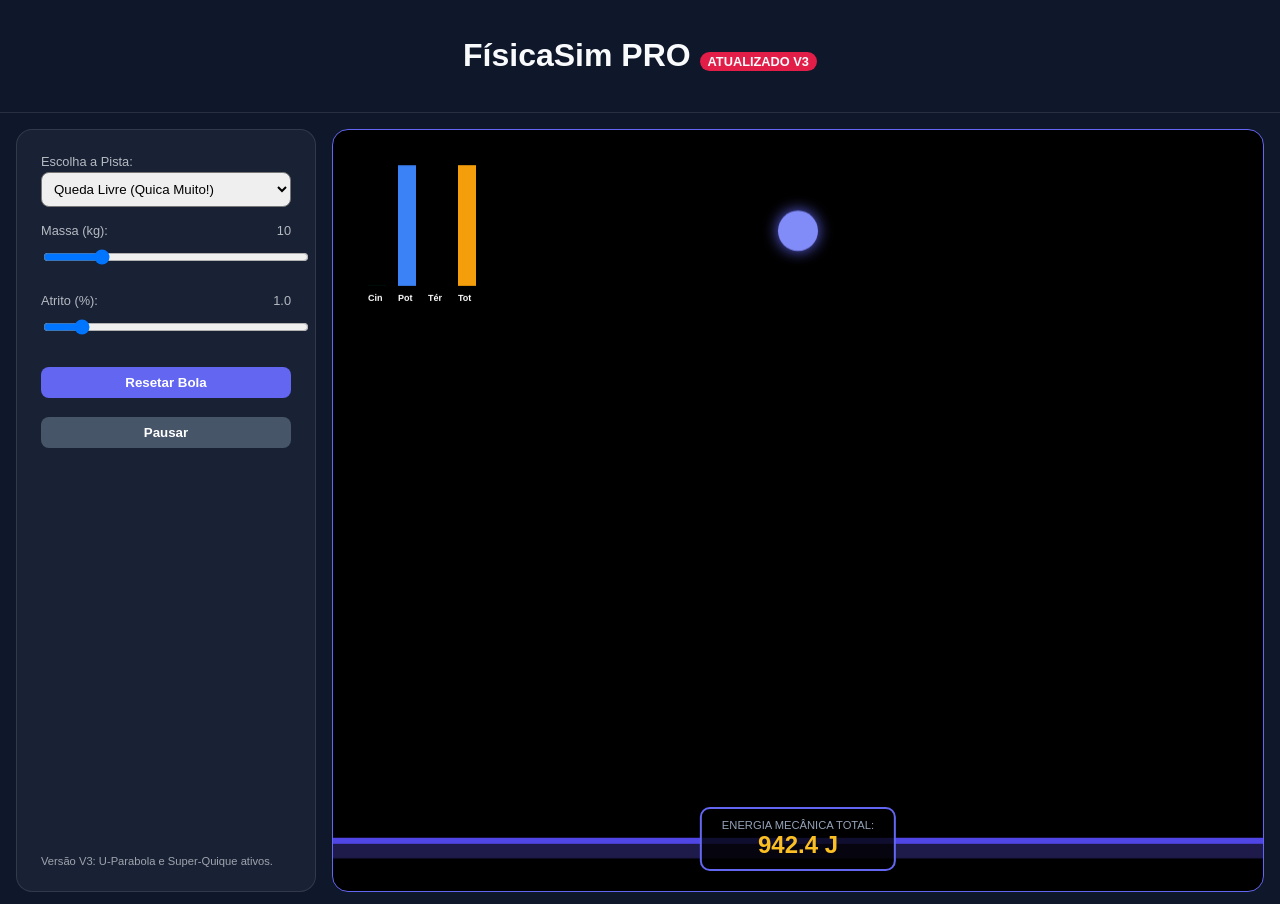
<file: index.html>
<!DOCTYPE html>
<html lang="pt-BR">
<head>
    <meta charset="UTF-8">
    <meta name="viewport" content="width=device-width, initial-scale=1.0">
    <title>FísicaSim PRO - Versão Super-U</title>
    <style>
        :root { --p: #6366f1; --bg: #0f172a; --txt: #f8fafc; }
        body { background: var(--bg); color: var(--txt); font-family: 'Inter', sans-serif; display: flex; flex-direction: column; height: 100vh; margin: 0; }
        header { padding: 1rem; text-align: center; border-bottom: 1px solid rgba(255,255,255,0.1); }
        main { display: grid; grid-template-columns: 300px 1fr; flex: 1; padding: 1rem; gap: 1rem; }
        .side { background: rgba(30, 41, 59, 0.7); padding: 1.5rem; border-radius: 1rem; border: 1px solid rgba(255,255,255,0.1); display: flex; flex-direction: column; gap: 1rem; }
        .sim { background: #000; border-radius: 1rem; position: relative; overflow: hidden; border: 1px solid var(--p); }
        canvas { width: 100%; height: 100%; }
        select, input, button { width: 100%; padding: 0.5rem; border-radius: 0.5rem; margin-top: 0.2rem; }
        button { background: var(--p); color: white; border: none; font-weight: bold; cursor: pointer; }
        .label { font-size: 0.8rem; opacity: 0.7; display: flex; justify-content: space-between; }
        .energy-box { position: absolute; bottom: 20px; left: 50%; transform: translateX(-50%); background: rgba(0,0,0,0.8); padding: 10px 20px; border-radius: 10px; border: 2px solid var(--p); }
    </style>
</head>
<body>
    <header><h1>FísicaSim PRO <span style="font-size: 0.8rem; background: #e11d48; padding: 2px 8px; border-radius: 10px;">ATUALIZADO V3</span></h1></header>
    <main>
        <div class="side">
            <div><label class="label">Escolha a Pista:</label>
            <select id="scenario">
                <option value="free">Queda Livre (Quica Muito!)</option>
                <option value="parabola">Tigela em Formato de U (∪)</option>
                <option value="ramp">Rampa Reta</option>
                <option value="loop">Looping Ondulado</option>
            </select></div>
            <div><label class="label">Massa (kg): <span id="v-mass">10</span></label><input type="range" id="mass" min="1" max="50" value="10"></div>
            <div><label class="label">Atrito (%): <span id="v-fric">1.0</span></label><input type="range" id="fric" min="0" max="10" step="0.1" value="1"></div>
            <button id="btn-reset">Resetar Bola</button>
            <button id="btn-pause" style="background:#475569;">Pausar</button>
            <div style="font-size: 0.7rem; opacity: 0.6; margin-top: auto;">Versão V3: U-Parabola e Super-Quique ativos.</div>
        </div>
        <div class="sim" id="container">
            <canvas id="canvas"></canvas>
            <div class="energy-box">
                <div style="font-size: 0.7rem; color: #94a3b8; text-align: center;">ENERGIA MECÂNICA TOTAL:</div>
                <div id="val-te" style="font-size: 1.5rem; font-weight: 800; color: #fbbf24; text-align: center;">0.0 J</div>
            </div>
        </div>
    </main>
    <script>
        const canvas = document.getElementById('canvas'), ctx = canvas.getContext('2d'), container = document.getElementById('container');
        const get = id => document.getElementById(id);
        const massIn = get('mass'), fricIn = get('fric'), scenSel = get('scenario'), btnReset = get('btn-reset'), btnPause = get('btn-pause');

        let w, h, isPaused = false, isDrag = false;
        let ball = { x: 0, y: 0, r: 20, vx: 0, vy: 0, m: 10, f: 0.01, te: 0 };
        let scenario = 'free', maxE = 100, totTE = 0;

        const getY = (x) => {
            if (scenario === 'free') return h - 60;
            const mid = w/2, side = (w-200)/2;
            if (scenario === 'parabola') {
                const bottom = h-80, top = 180, depth = bottom-top;
                const dist = Math.max(-side, Math.min(side, x - mid));
                return top + depth * (1 - Math.pow(dist / side, 2)); // Correct U shape logic
            }
            if (scenario === 'ramp') return x < 100 ? 150 : (x > w-100 ? h-100 : 150 + (x-100)*(h-250)/(w-200));
            if (scenario === 'loop') return h/2 + 100*Math.sin(x*0.015) + 120;
            return h - 60;
        };

        function reset() {
            if (scenario === 'free') { ball.x = w/2; ball.y = 100; }
            else if (scenario === 'parabola') { ball.x = w/2 - (w-300)/2; ball.y = 150; }
            else { ball.x = 120; ball.y = getY(120)-40; }
            ball.vx = 0; ball.vy = 0; ball.te = 0;
        }

        function resize() { w = container.clientWidth; h = container.clientHeight; canvas.width = w; canvas.height = h; reset(); }
        window.onresize = resize; resize();

        massIn.oninput = () => { ball.m = +massIn.value; get('v-mass').innerText = ball.m; };
        fricIn.oninput = () => { ball.f = (+fricIn.value/100)*1.5; get('v-fric').innerText = fricIn.value; };
        scenSel.onchange = () => { scenario = scenSel.value; reset(); };
        btnReset.onclick = reset;
        btnPause.onclick = () => { isPaused = !isPaused; btnPause.innerText = isPaused ? 'Retomar' : 'Pausar'; };

        canvas.onmousedown = (e) => { const r = canvas.getBoundingClientRect(); if (Math.hypot(e.clientX-r.left-ball.x, e.clientY-r.top-ball.y) < 60) isDrag = true; };
        window.onmousemove = (e) => { if (!isDrag) return; const r = canvas.getBoundingClientRect(); ball.x = e.clientX-r.left; ball.y = e.clientY-r.top; ball.vx = 0; ball.vy = 0; ball.te = 0; };
        window.onmouseup = () => isDrag = false;

        function update() {
            if (!isPaused && !isDrag) {
                const steps = 15, dt = (1/60)/steps, g = 9.8 * 60;
                for (let i=0; i<steps; i++) {
                    ball.vy += g * dt;
                    ball.x += ball.vx * dt; ball.y += ball.vy * dt;
                    if (ball.x < ball.r) { ball.x = ball.r; ball.vx = Math.abs(ball.vx)*0.5; }
                    if (ball.x > w-ball.r) { ball.x = w-ball.r; ball.vx = -Math.abs(ball.vx)*0.5; }
                    const gy = getY(ball.x);
                    if (ball.y + ball.r > gy) {
                        ball.y = gy - ball.r;
                        const y1 = getY(ball.x-0.5), y2 = getY(ball.x+0.5), tx = 1, ty = y2-y1, l = Math.hypot(tx,ty), ntx = tx/l, nty = ty/l;
                        const vdt = ball.vx*ntx + ball.vy*nty;
                        const oldS = Math.abs(vdt), loss = ball.f*4*dt;
                        ball.vx = vdt*ntx*(1-loss); ball.vy = vdt*nty*(1-loss);
                        ball.te += Math.max(0, 0.5*ball.m*(Math.pow(oldS/60,2) - Math.pow(Math.abs(vdt*(1-loss))/60,2)));
                    }
                    if (ball.y > h-ball.r) { ball.y = h-ball.r; if (Math.abs(ball.vy) > 20) ball.vy *= -0.8; else ball.vy = 0; }
                }
            }
            const pe = ball.m * 9.8 * Math.max(0, (h-60-ball.r-ball.y)/60);
            const ke = 0.5 * ball.m * Math.pow(Math.hypot(ball.vx, ball.vy)/60, 2);
            totTE = pe + ke + ball.te; if (totTE > maxE) maxE = totTE;
            get('val-te').innerText = totTE.toFixed(1) + ' J';

            ctx.clearRect(0,0,w,h);
            ctx.beginPath(); ctx.strokeStyle = '#1e1b4b'; ctx.lineWidth = 15; ctx.lineCap='round';
            for (let x=0; x<=w; x+=3) scenario==='free' ? (x===0?ctx.moveTo(x,h-40):ctx.lineTo(x,h-40)) : (x===0?ctx.moveTo(x,getY(x)+8):ctx.lineTo(x,getY(x)+8));
            ctx.stroke();
            ctx.beginPath(); ctx.strokeStyle = '#4f46e5'; ctx.lineWidth = 6;
            for (let x=0; x<=w; x+=3) scenario==='free' ? (x===0?ctx.moveTo(x,h-50):ctx.lineTo(x,h-50)) : (x===0?ctx.moveTo(x,getY(x)):ctx.lineTo(x,getY(x)));
            ctx.stroke();
            ctx.shadowBlur = 15; ctx.shadowColor = '#6366f1'; ctx.fillStyle = '#818cf8';
            ctx.beginPath(); ctx.arc(ball.x, ball.y, ball.r, 0, Math.PI*2); ctx.fill();
            ctx.shadowBlur =0;

            const bx=20, by=20, bw=140, bh=160;
            ctx.fillStyle = 'rgba(0,0,0,0.8)'; ctx.beginPath(); ctx.roundRect(bx,by,bw,bh,10); ctx.fill();
            const drawB = (v, c, i, l) => {
                const h_ = (v/maxE)*(bh-40); ctx.fillStyle = c; ctx.fillRect(bx+15+i*30, by+bh-25-h_, 18, h_);
                ctx.fillStyle='white'; ctx.font='bold 9px Arial'; ctx.fillText(l, bx+15+i*30, by+bh-10);
            };
            drawB(ke, '#22c55e', 0, 'Cin'); drawB(pe, '#3b82f6', 1, 'Pot'); drawB(ball.te, '#ef4444', 2, 'Tér'); drawB(totTE, '#f59e0b', 3, 'Tot');
            requestAnimationFrame(update);
        }
        update();
    </script>
</body>
</html>
</file>
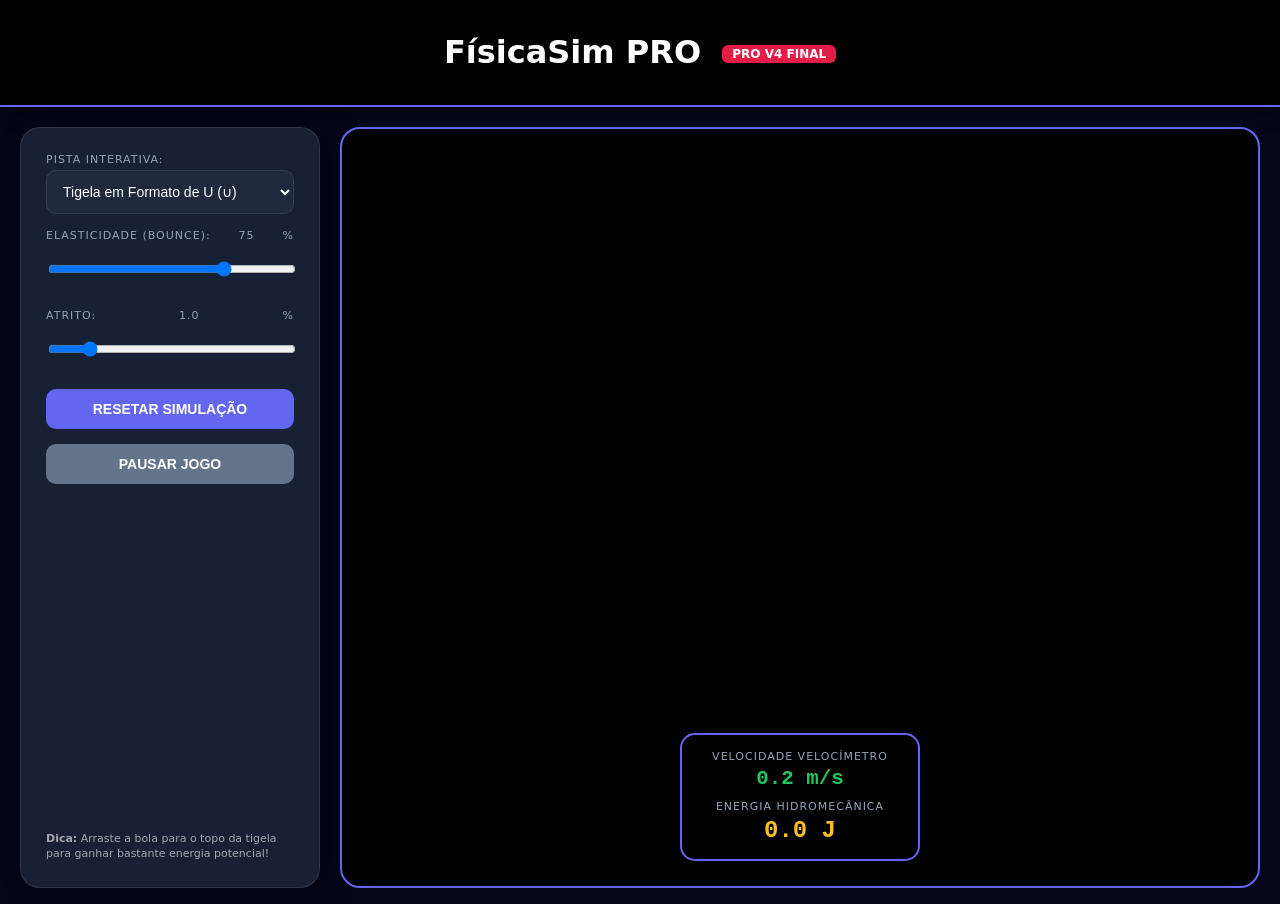
<file: simulador_oficial.html>
<!DOCTYPE html>
<html lang="pt-BR">
<head>
    <meta charset="UTF-8">
    <meta name="viewport" content="width=device-width, initial-scale=1.0">
    <title>FísicaSim PRO - Versão V4 DEFINITIVA</title>
    <style>
        :root { --p: #6366f1; --bg: #020617; --card: rgba(30, 41, 59, 0.8); }
        * { box-sizing: border-box; }
        body { background: var(--bg); color: white; font-family: 'Segoe UI', system-ui, sans-serif; display: flex; flex-direction: column; height: 100vh; margin: 0; overflow: hidden; }
        header { padding: 12px; text-align: center; border-bottom: 2px solid var(--p); background: #000; box-shadow: 0 4px 15px rgba(0,0,0,0.5); }
        main { display: grid; grid-template-columns: 300px 1fr; flex: 1; padding: 20px; gap: 20px; }
        .side { background: var(--card); padding: 25px; border-radius: 20px; border: 1px solid rgba(255,255,255,0.1); display: flex; flex-direction: column; gap: 15px; box-shadow: 10px 0 30px rgba(0,0,0,0.3); }
        .sim { background: #000; border-radius: 20px; position: relative; overflow: hidden; border: 2px solid var(--p); }
        canvas { width: 100%; height: 100%; border-radius: 18px; }
        select, input, button { width: 100%; padding: 12px; border-radius: 10px; border: 1px solid rgba(255,255,255,0.1); background: #1e293b; color: white; font-size: 14px; outline: none; }
        button { background: var(--p); border: none; font-weight: 800; cursor: pointer; text-transform: uppercase; transition: 0.2s; }
        button:hover { filter: brightness(1.2); transform: scale(1.02); }
        .label { font-size: 11px; color: #94a3b8; text-transform: uppercase; letter-spacing: 1px; display: flex; justify-content: space-between; margin-bottom: 4px; }
        .stats-box { position: absolute; bottom: 25px; left: 50%; transform: translateX(-50%); background: rgba(0,0,0,0.85); padding: 15px 30px; border-radius: 15px; border: 2px solid var(--p); text-align: center; width: 240px; backdrop-filter: blur(10px); }
        #val-speed { font-size: 1.3rem; color: #22c55e; font-weight: 800; font-family: monospace; }
        #val-te { font-size: 1.5rem; color: #fbbf24; font-weight: 800; font-family: monospace; }
    </style>
</head>
<body>
    <header><h1>FísicaSim PRO <span style="font-size: 12px; background: #e11d48; color: white; padding: 2px 10px; border-radius: 6px; vertical-align: middle; margin-left: 10px;">PRO V4 FINAL</span></h1></header>
    <main>
        <div class="side">
            <div><label class="label">Pista Interativa:</label>
            <select id="scen">
                <option value="u">Tigela em Formato de U (∪)</option>
                <option value="free">Cenário: Queda Livre</option>
                <option value="ramp">Cenário: Rampa Reta</option>
                <option value="loop">Cenário: Ir e Voltar (Loop)</option>
            </select></div>
            <div><label class="label">Elasticidade (Bounce): <span id="v-e">75</span>%</label><input type="range" id="bounce" min="0" max="100" value="75"></div>
            <div><label class="label">Atrito: <span id="v-f">1.0</span>%</label><input type="range" id="f" min="0" max="10" step="0.1" value="1"></div>
            <button id="reset">Resetar Simulação</button>
            <button id="pause" style="background:#64748b;">Pausar Jogo</button>
            <div style="font-size: 11px; opacity: 0.6; margin-top: auto; line-height: 1.4;">
                <strong>Dica:</strong> Arraste a bola para o topo da tigela para ganhar bastante energia potencial!
            </div>
        </div>
        <div class="sim" id="cont">
            <canvas id="cv"></canvas>
            <div class="stats-box">
                <div class="label" style="justify-content: center;">Velocidade Velocímetro</div>
                <div id="val-speed">0.0 m/s</div>
                <div class="label" style="justify-content: center; margin-top: 10px;">Energia Hidromecânica</div>
                <div id="val-te">0.0 J</div>
            </div>
        </section>
    </main>
    <script>
        const cv = document.getElementById('cv'), ctx = cv.getContext('2d'), cont = document.getElementById('cont');
        const fIn = document.getElementById('f'), eIn = document.getElementById('bounce'), scSe = document.getElementById('scen'), bRe = document.getElementById('reset'), bPa = document.getElementById('pause');

        let w, h, paused = false, drag = false;
        let b = { x:0, y:0, r:18, vx:0, vy:0, m:10, f:0.01, th:0, elast: 0.75 };
        let scenario = 'u', maxE = 100;

        const getY = (x) => {
            if (scenario === 'free') return h - 80;
            const mid = w/2, sw = (w-200)/2;
            if (scenario === 'u') {
                const bot = h-100, top = 180, d = bot-top;
                const dist = Math.max(-sw, Math.min(sw, x-mid));
                return top + d * (1 - Math.pow(dist/sw, 2));
            }
            if (scenario === 'ramp') {
                if (x < 100) return 180;
                if (x > w-100) return h-100;
                return 180 + (x-100)*(h-280)/(w-200);
            }
            if (scenario === 'loop') {
                const base = h/2 + 80*Math.sin(x*0.018) + 120;
                if (x < 150) return base - Math.pow(150-x, 2)*0.08;
                if (x > w-150) return base - Math.pow(x-(w-150), 2)*0.08;
                return base;
            }
            return h-80;
        };

        function reset() {
            if (scenario === 'u') { b.x = w/2 - (w-300)/2; b.y = 200; }
            else if (scenario === 'free') { b.x = w/2; b.y = 100; }
            else if (scenario === 'ramp') { b.x = 120; b.y = 130; }
            else { b.x = 200; b.y = getY(200)-80; }
            b.vx = 0; b.vy = 0; b.th = 0;
        }

        function resize() { w = cont.clientWidth; h = cont.clientHeight; cv.width = w; cv.height = h; reset(); }
        window.onresize = resize; resize();

        fIn.oninput = () => { b.f = (+fIn.value/100)*1.5; document.getElementById('v-f').innerText = fIn.value; };
        eIn.oninput = () => { b.elast = +eIn.value/100; document.getElementById('v-e').innerText = eIn.value; };
        scSe.onchange = () => { scenario = scSe.value; reset(); };
        bRe.onclick = reset;
        bPa.onclick = () => { paused = !paused; bPa.innerText = paused ? 'Retomar' : 'Pausar'; };

        cv.onmousedown = (e) => { const r = cv.getBoundingClientRect(); if (Math.hypot(e.clientX-r.left-b.x, e.clientY-r.top-b.y) < 50) { drag = true; b.vx=0; b.vy=0; } };
        window.onmousemove = (e) => { if (drag) { const r = cv.getBoundingClientRect(); b.x = e.clientX-r.left; b.y = e.clientY-r.top; b.th = 0; } };
        window.onmouseup = () => drag = false;

        function update() {
            if (!paused && !drag) {
                const n = 20, dt = (1/60)/n, g = 9.8 * 60;
                for (let i=0; i<n; i++) {
                    b.vy += g * dt; b.x += b.vx * dt; b.y += b.vy * dt;
                    if (b.x < b.r) { b.x = b.r; b.vx = Math.abs(b.vx)*0.5; }
                    if (b.x > w-b.r) { b.x = w-b.r; b.vx = -Math.abs(b.vx)*0.5; }
                    
                    const gy = getY(b.x);
                    if (b.y + b.r > gy) {
                        const y1 = getY(b.x-0.5), y2 = getY(b.x+0.5), ty = y2-y1, l = Math.hypot(1,ty);
                        const ntx = 1/l, nty = ty/l, nx = nty, ny = -ntx; // NORMAL APONTANDO PARA CIMA
                        
                        b.y = gy - b.r; // RESOLUÇÃO DE PENETRAÇÃO
                        const vdn = b.vx*nx + b.vy*ny;
                        const vdt = b.vx*ntx + b.vy*nty;
                        
                        if (vdn > 0) { // Batendo na superfície
                            b.vx = vdt*ntx - vdn*nx*b.elast; b.vy = vdt*nty - vdn*ny*b.elast; // QUIQUE!
                        } else {
                            b.vx = vdt*ntx; b.vy = vdt*nty;
                        }
                        const loss = b.f*5*dt; b.vx *= (1-loss); b.vy *= (1-loss);
                        b.th += Math.max(0, 0.5*b.m*(Math.pow(Math.hypot(b.vx/60, b.vy/60),2)*loss)*20);
                    }
                }
            }
            const speed = Math.hypot(b.vx, b.vy)/60;
            const pe = b.m * 9.8 * Math.max(0, (getY(b.x) - b.y) / 60);
            const ke = 0.5 * b.m * speed * speed;
            const te = pe + ke + b.th; if (te > maxE) maxE = te;
            document.getElementById('val-speed').innerText = speed.toFixed(1) + ' m/s';
            document.getElementById('te-val').innerText = te.toFixed(1) + ' J';

            ctx.clearRect(0,0,w,h);
            ctx.beginPath(); ctx.strokeStyle = '#1e1b4b'; ctx.lineWidth = 14; 
            for (let x=0; x<=w; x+=3) { const y = getY(x); x===0?ctx.moveTo(x,y):ctx.lineTo(x,y); }
            ctx.stroke();
            ctx.beginPath(); ctx.strokeStyle = '#4f46e5'; ctx.lineWidth = 6;
            for (let x=0; x<=w; x+=3) { const y = getY(x); x===0?ctx.moveTo(x,y-4):ctx.lineTo(x,y-4); }
            ctx.stroke();
            
            ctx.beginPath(); ctx.fillStyle = '#6366f1'; ctx.shadowBlur = 15; ctx.shadowColor = '#6366f1';
            ctx.arc(b.x, b.y, b.r, 0, Math.PI*2); ctx.fill(); ctx.shadowBlur = 0;

            const bx=25, by=25, bw=140, bh=175;
            ctx.fillStyle = 'rgba(0,0,0,0.85)'; ctx.beginPath(); ctx.roundRect(bx,by,bw,bh,12); ctx.fill();
            const mv = Math.max(maxE, 100);
            const db = (v, c, i, l) => {
                const h_ = (v/mv)*(bh-40); ctx.fillStyle = c; ctx.fillRect(bx+15+i*30, by+bh-25-h_, 18, h_);
                ctx.fillStyle='white'; ctx.font='bold 9px Arial'; ctx.fillText(l, bx+15+i*30, by+bh-10);
            };
            db(ke, '#22c55e', 0, 'Cin'); db(pe, '#3b82f6', 1, 'Pot'); db(b.th, '#ef4444', 2, 'Tér'); db(te, '#f59e0b', 3, 'Tot');
            requestAnimationFrame(update);
        }
        update();
    </script>
</body>
</html>
</file>
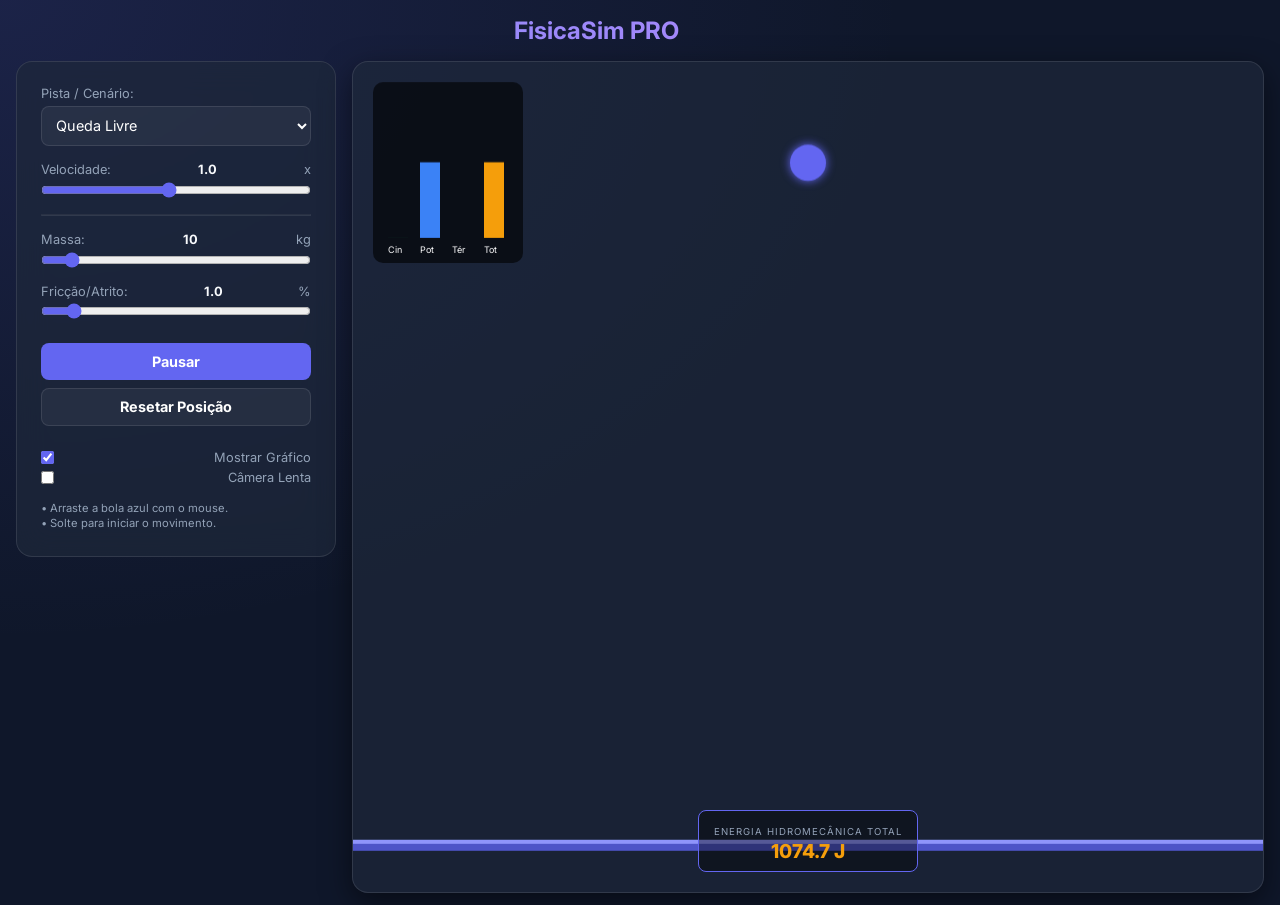
<file: simulador_v3_final.html>
<!DOCTYPE html>
<html lang="pt-BR">
<head>
    <meta charset="UTF-8">
    <meta name="viewport" content="width=device-width, initial-scale=1.0">
    <title>FísicaSim PRO - Versão Definitiva</title>
    <link rel="preconnect" href="https://fonts.googleapis.com">
    <link rel="preconnect" href="https://fonts.gstatic.com" crossorigin>
    <link href="https://fonts.googleapis.com/css2?family=Inter:wght@400;700;800&display=swap" rel="stylesheet">
    <style>
        :root {
            --primary: #6366f1;
            --bg-dark: #0f172a;
            --bg-card: rgba(30, 41, 59, 0.7);
            --text-main: #f8fafc;
            --text-muted: #94a3b8;
            --ke-color: #22c55e;
            --pe-color: #3b82f6;
            --te-color: #f59e0b;
            --thermal-color: #ef4444;
            --glass-border: rgba(255, 255, 255, 0.1);
        }

        * { margin: 0; padding: 0; box-sizing: border-box; font-family: 'Inter', sans-serif; }

        body {
            background-color: var(--bg-dark);
            color: var(--text-main);
            min-height: 100vh;
            display: flex;
            flex-direction: column;
            overflow: hidden;
            background-image: radial-gradient(at 0% 0%, rgba(99, 102, 241, 0.15) 0px, transparent 50%);
        }

        header { padding: 1rem; text-align: center; }
        h1 { font-size: 1.5rem; background: linear-gradient(to right, #818cf8, #c084fc); -webkit-background-clip: text; -webkit-text-fill-color: transparent; }

        main { flex: 1; display: grid; grid-template-columns: 320px 1fr; gap: 1rem; padding: 0 1rem 1rem; max-width: 1600px; margin: 0 auto; width: 100%; }

        .controls {
            background: var(--bg-card);
            backdrop-filter: blur(16px);
            border: 1px solid var(--glass-border);
            border-radius: 1rem;
            padding: 1.5rem;
            display: flex;
            flex-direction: column;
            gap: 1rem;
            height: fit-content;
        }

        .control-group { display: flex; flex-direction: column; gap: 0.3rem; }
        .control-group label { font-size: 0.8rem; color: var(--text-muted); display: flex; justify-content: space-between; }
        .control-group span { color: var(--text-main); font-weight: 700; }

        select, button {
            width: 100%; padding: 0.6rem; border-radius: 0.5rem; border: 1px solid var(--glass-border);
            background: rgba(255,255,255,0.05); color: white; cursor: pointer; font-size: 0.9rem;
        }
        
        button { background: var(--primary); font-weight: 700; transition: 0.2s; border: none; margin-top: 0.5rem; }
        button.secondary { background: rgba(255,255,255,0.05); border: 1px solid var(--glass-border); margin-top: 0; }
        button:hover { opacity: 0.8; transform: translateY(-1px); }

        .sim-container {
            background: var(--bg-card);
            border: 1px solid var(--glass-border);
            border-radius: 1rem;
            position: relative;
            overflow: hidden;
            box-shadow: 0 10px 30px rgba(0,0,0,0.5);
        }

        #canvas { width: 100%; height: 100%; cursor: crosshair; }

        .watermark {
            position: absolute; bottom: 20px; left: 50%; transform: translateX(-50%);
            background: rgba(0,0,0,0.4); padding: 8px 15px; border-radius: 8px;
            border: 1px solid var(--primary); text-align: center; pointer-events: none;
        }

        input[type="range"] { accent-color: var(--primary); cursor: pointer; }
        input[type="checkbox"] { accent-color: var(--primary); margin-right: 5px; }

        @media (max-width: 900px) { main { grid-template-columns: 1fr; overflow-y: auto; } .sim-container { height: 500px; } }
    </style>
</head>
<body>

    <header>
        <h1>FisicaSim PRO <span style="font-size: 0.7rem; opacity: 0.6;">VERSÃO FINAL</span></h1>
    </header>

    <main>
        <section class="controls">
            <div class="control-group">
                <label>Pista / Cenário:</label>
                <select id="scenario">
                    <option value="free">Queda Livre</option>
                    <option value="ramp">Rampa Reta</option>
                    <option value="parabola">Tigela em U (∪)</option>
                    <option value="loop">Track Ondulado</option>
                </select>
            </div>

            <div class="control-group">
                <label>Velocidade: <span id="val-timescale">1.0</span>x</label>
                <input type="range" id="timescale" min="0.1" max="2.0" step="0.1" value="1.0">
            </div>

            <hr style="opacity: 0.1;">

            <div class="control-group">
                <label>Massa: <span id="val-mass">10</span> kg</label>
                <input type="range" id="mass" min="1" max="100" value="10">
            </div>

            <div class="control-group">
                <label>Fricção/Atrito: <span id="val-friction">1.0</span>%</label>
                <input type="range" id="friction" min="0" max="10" step="0.1" value="1">
            </div>

            <div style="display: flex; gap: 0.5rem; flex-direction: column;">
                <button id="btn-pause">Pausar</button>
                <button id="btn-reset" class="secondary">Resetar Posição</button>
            </div>

            <div class="control-group" style="padding-top: 0.5rem;">
                <label style="cursor:pointer;"><input type="checkbox" id="check-bar" checked> Mostrar Gráfico</label>
                <label style="cursor:pointer;"><input type="checkbox" id="check-slow"> Câmera Lenta</label>
            </div>

            <div style="margin-top: auto; font-size: 0.7rem; color: var(--text-muted); line-height: 1.4;">
                • Arraste a bola azul com o mouse.<br>
                • Solte para iniciar o movimento.
            </div>
        </section>

        <section class="sim-container" id="sim-container">
            <canvas id="canvas"></canvas>
            
            <div class="watermark">
                <span style="font-size: 0.6rem; color: var(--text-muted); text-transform: uppercase; letter-spacing: 1px;">Energia Hidromecânica Total</span><br>
                <span id="val-te" style="color: var(--te-color); font-size: 1.2rem; font-weight: 800;">0.0 J</span>
            </div>
        </section>
    </main>

    <script>
        const canvas = document.getElementById('canvas');
        const ctx = canvas.getContext('2d');
        const container = document.getElementById('sim-container');

        const getElem = id => document.getElementById(id);
        const massInput = getElem('mass'), frictionInput = getElem('friction');
        const timescaleInput = getElem('timescale'), scenarioSelect = getElem('scenario');
        const checkBar = getElem('check-bar'), checkSlow = getElem('check-slow');
        const valMass = getElem('val-mass'), valFriction = getElem('val-friction'), valTe = getElem('val-te');
        const btnPause = getElem('btn-pause'), btnReset = getElem('btn-reset');

        const Colors = { ke: '#22c55e', pe: '#3b82f6', te: '#f59e0b', thermal: '#ef4444' };

        let width, height;
        const pixelsToMeters = 60;
        let isPaused = false, isDragging = false, timeScale = 1.0, currentScenario = 'free';

        let ball = { x: 0, y: 0, radius: 18, vx: 0, vy: 0, mass: 10, gravity: 9.8, friction: 0.01, thermalEnergy: 0 };
        let stats = { ke: 0, pe: 0, te: 0, maxTe: 2000 };

        const getSurfaceY = (x) => {
            if (currentScenario === 'free') return height - 50;
            const m = 100;
            if (currentScenario === 'ramp') {
                if (x < m) return 150;
                if (x > width - m) return height - 100;
                return 150 + (x - m) * (height - 250) / (width - 2 * m);
            }
            if (currentScenario === 'parabola') {
                const centerX = width / 2;
                const bottomY = height - 100, depth = 400, k = depth / Math.pow((width - 150) / 2, 2);
                return bottomY - Math.max(0, depth - k * Math.pow(x - centerX, 2));
            }
            if (currentScenario === 'loop') return height/2 + 100 * Math.sin(x * 0.015) + 120;
            return height - 50;
        };

        const getNormal = (x) => {
            const y1 = getSurfaceY(x - 0.5), y2 = getSurfaceY(x + 0.5);
            const dx = 1, dy = y2 - y1, len = Math.hypot(dx, dy);
            return { nx: -dy/len, ny: dx/len, tx: dx/len, ty: dy/len };
        };

        function reset() {
            if (currentScenario === 'free') { ball.x = width/2; ball.y = 100; }
            else { ball.x = 120; ball.y = getSurfaceY(120) - ball.radius - 20; }
            ball.vx = 0; ball.vy = 0; ball.thermalEnergy = 0;
        }

        function resize() {
            width = container.clientWidth; height = container.clientHeight;
            canvas.width = width; canvas.height = height; reset();
        }
        window.addEventListener('resize', resize);
        resize();

        massInput.oninput = (e) => { ball.mass = +e.target.value; valMass.innerText = ball.mass; };
        frictionInput.oninput = (e) => { ball.friction = (+e.target.value / 100) * 1.5; valFriction.innerText = e.target.value; };
        timescaleInput.oninput = (e) => { timeScale = +e.target.value; getElem('val-timescale').innerText = timeScale.toFixed(1); };
        scenarioSelect.onchange = (e) => { currentScenario = e.target.value; reset(); };
        btnPause.onclick = () => { isPaused = !isPaused; btnPause.innerText = isPaused ? 'Retomar' : 'Pausar'; };
        btnReset.onclick = reset;

        canvas.onmousedown = (e) => {
            const r = canvas.getBoundingClientRect();
            if (Math.hypot(e.clientX - r.left - ball.x, e.clientY - r.top - ball.y) < ball.radius * 3) isDragging = true;
        };
        window.onmousemove = (e) => {
            if (!isDragging) return;
            const r = canvas.getBoundingClientRect();
            ball.x = e.clientX - r.left; ball.y = e.clientY - r.top;
            ball.vx = 0; ball.vy = 0; ball.thermalEnergy = 0;
        };
        window.onmouseup = () => isDragging = false;

        function update() {
            if (!isPaused && !isDragging) {
                const dt = (1/60) * timeScale * (checkSlow.checked ? 0.25 : 1.0);
                const g = ball.gravity * pixelsToMeters, steps = 15, sdt = dt / steps;
                for (let i = 0; i < steps; i++) {
                    ball.vy += g * sdt;
                    ball.vx *= (1 - ball.friction * sdt); ball.vy *= (1 - ball.friction * sdt);
                    ball.x += ball.vx * sdt; ball.y += ball.vy * sdt;
                    if (ball.x < ball.radius) { ball.x = ball.radius; ball.vx = Math.abs(ball.vx)*0.2; }
                    if (ball.x > width - ball.radius) { ball.x = width - ball.radius; ball.vx = -Math.abs(ball.vx)*0.2; }
                    const gy = getSurfaceY(ball.x);
                    if (ball.y + ball.radius > gy) {
                        const n = getNormal(ball.x); ball.y = gy - ball.radius;
                        const vdt = (ball.vx * n.tx + ball.vy * n.ty);
                        const ps = Math.abs(vdt), lr = ball.friction * 4 * sdt;
                        ball.vx = vdt * n.tx * (1 - lr); ball.vy = vdt * n.ty * (1 - lr);
                        ball.thermalEnergy += Math.max(0, 0.5 * ball.mass * (Math.pow(ps/60,2) - Math.pow(Math.abs(vdt*(1-lr))/60,2)));
                    }
                    if (ball.y > height - ball.radius) { ball.y = height - ball.radius; ball.vy *= -0.2; }
                }
            }
            stats.pe = ball.mass * 9.8 * Math.max(0, (height - 50 - ball.radius - ball.y) / 60);
            stats.ke = 0.5 * ball.mass * Math.pow(Math.hypot(ball.vx, ball.vy)/60, 2);
            stats.te = stats.pe + stats.ke + ball.thermalEnergy;
            if (stats.te > stats.maxTe) stats.maxTe = stats.te;
            valTe.innerText = stats.te.toFixed(1) + ' J';
            
            ctx.clearRect(0, 0, width, height);
            ctx.beginPath(); ctx.strokeStyle = '#4e54c8'; ctx.lineWidth = 10; ctx.lineCap = 'round';
            for (let x = 0; x <= width; x += 2) { const y = getSurfaceY(x); x === 0 ? ctx.moveTo(x, y + 4) : ctx.lineTo(x, y + 4); }
            ctx.stroke();
            ctx.beginPath(); ctx.strokeStyle = '#8f94fb'; ctx.lineWidth = 4;
            for (let x = 0; x <= width; x += 2) { const y = getSurfaceY(x); x === 0 ? ctx.moveTo(x, y) : ctx.lineTo(x, y); }
            ctx.stroke();
            ctx.shadowBlur = 10; ctx.shadowColor = '#6366f1'; ctx.fillStyle = '#6366f1';
            ctx.beginPath(); ctx.arc(ball.x, ball.y, ball.radius, 0, Math.PI*2); ctx.fill();
            ctx.shadowBlur = 0;
            if (checkBar.checked) {
                const x = 20, y = 20, w = 150, h = 180;
                ctx.fillStyle = 'rgba(0,0,0,0.6)'; ctx.roundRect ? (ctx.beginPath(), ctx.roundRect(x,y,w,h,10), ctx.fill()) : ctx.fillRect(x,y,w,h);
                const mv = Math.max(stats.maxTe, 100);
                const db = (v, c, i, l) => {
                    const bh = (v/mv) * (h-40); ctx.fillStyle = c; ctx.fillRect(x+15+i*32, y+h-25-bh, 20, bh);
                    ctx.fillStyle = 'white'; ctx.font = '9px Inter'; ctx.fillText(l, x+15+i*32, y+h-10);
                };
                db(stats.ke, Colors.ke, 0, 'Cin'); db(stats.pe, Colors.pe, 1, 'Pot'); db(ball.thermalEnergy, Colors.thermal, 2, 'Tér'); db(stats.te, Colors.te, 3, 'Tot');
            }
            requestAnimationFrame(update);
        }
        update();
    </script>
</body>
</html>
</file>
